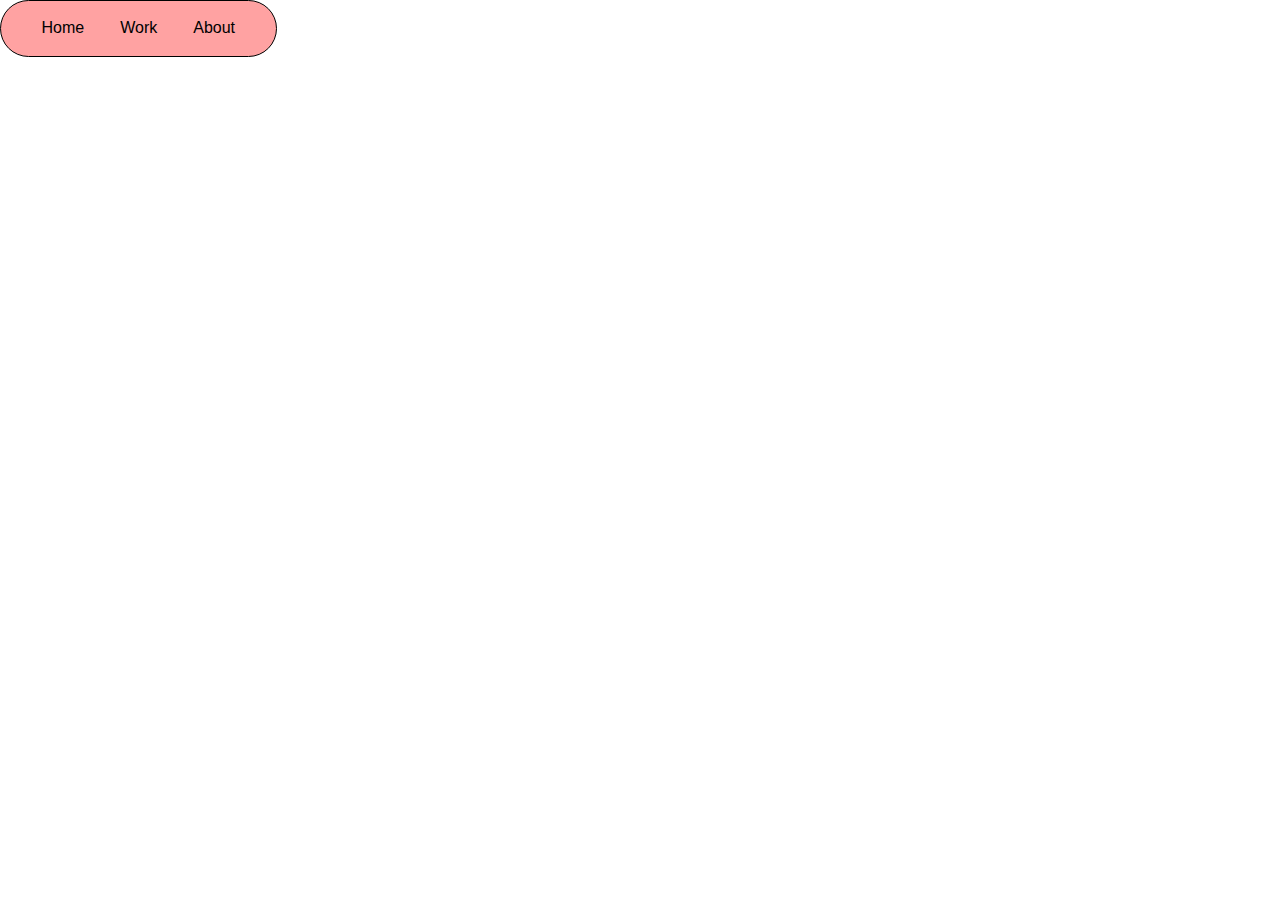
<file: nav.html>
<!DOCTYPE html>
<html lang="en">
<head>
    <meta charset="UTF-8">
      <link href="./output.css" rel="stylesheet">
    <meta name="viewport" content="width=device-width, initial-scale=1.0">
    <title>Document</title>
</head>
<body class="h-screen m-0 p-0 border-box">
    <nav class="inline-flex font-DMSans gap-[1vh] px-[3vh] py-[1.2vh] bg-red-300 border-black rounded-full border-[.2vh]">
        <a href="#" class="px-[1.5vh] py-[0.5vh] rounded-full transition-all duration-300 text-black bg-transparent">Home</a>
        <a href="#" class="px-[1.5vh] py-[0.5vh] rounded-full transition-all duration-300 text-black bg-transparent">Work</a>
        <a href="#" class="px-[1.5vh] py-[0.5vh] rounded-full transition-all duration-300 text-black bg-transparent">About</a>
    </nav>
    <script src="script.js"></script>
    
</body>
</html>
</file>
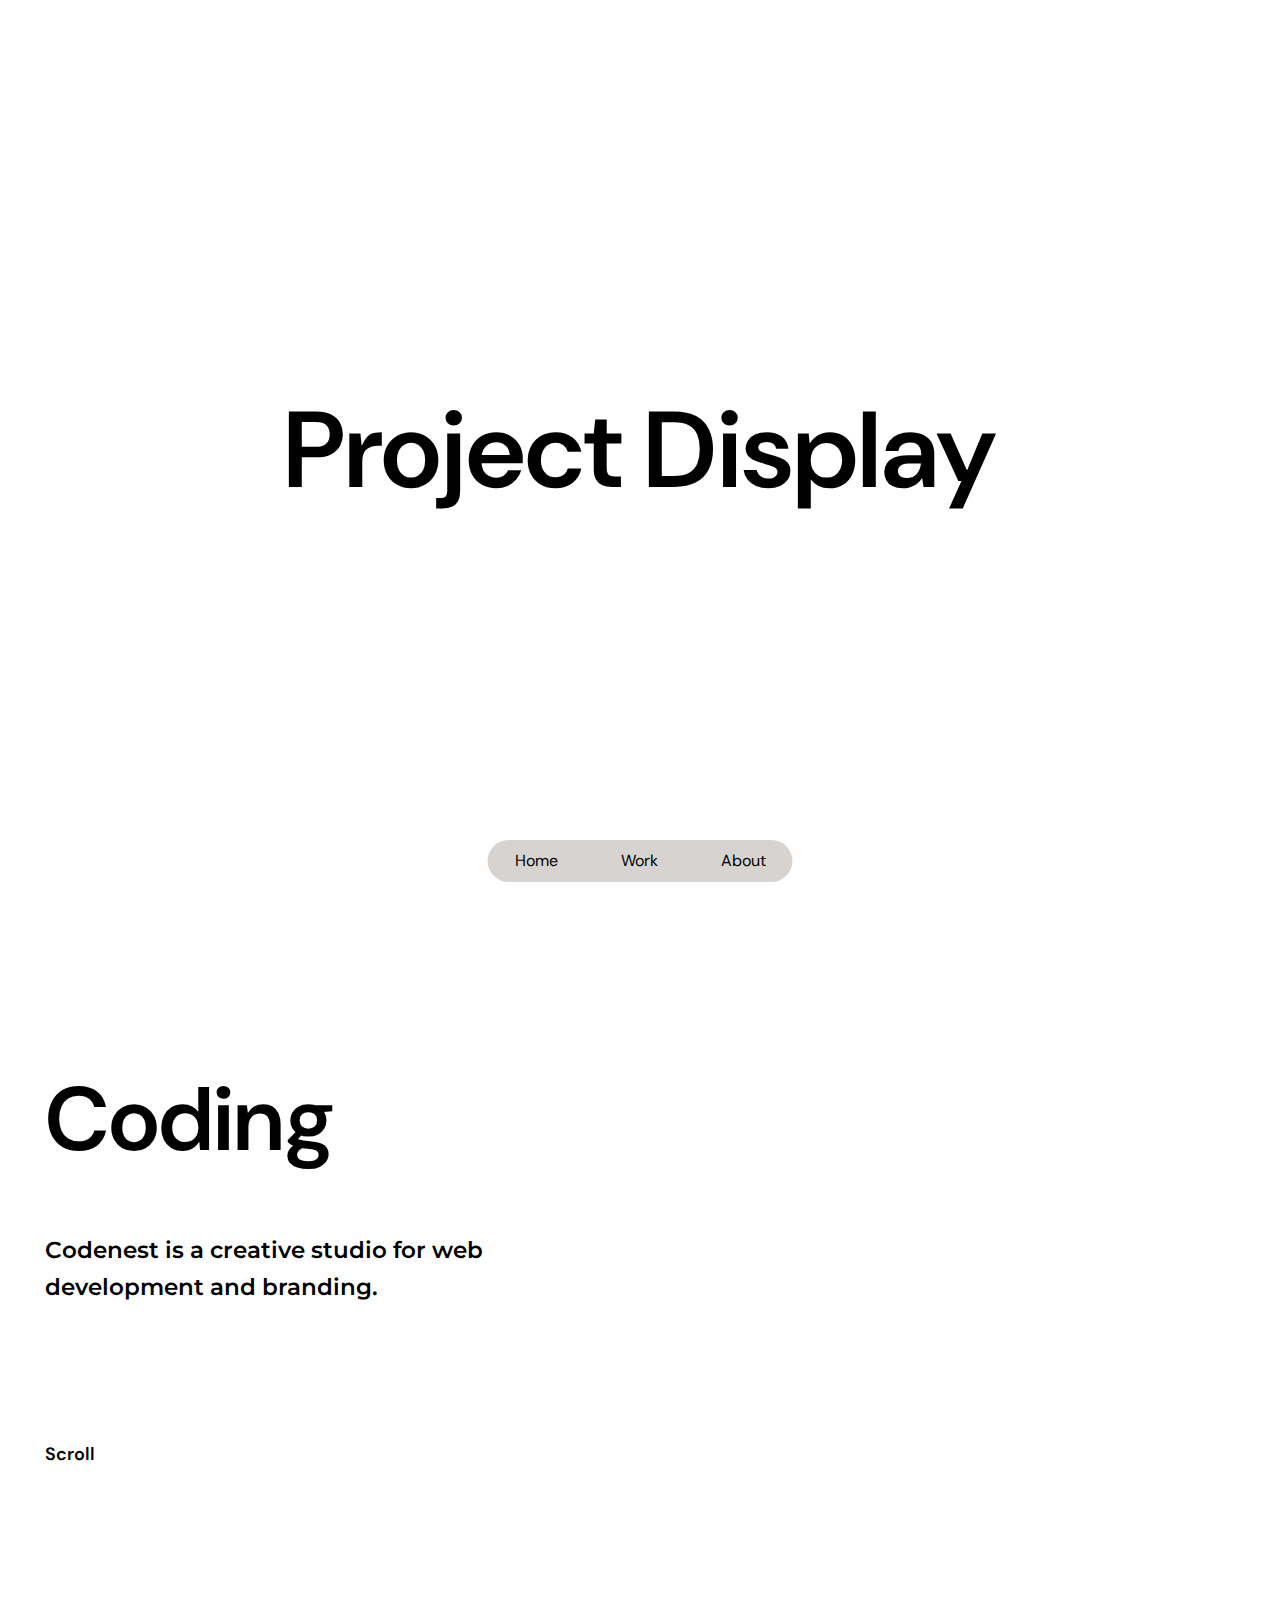
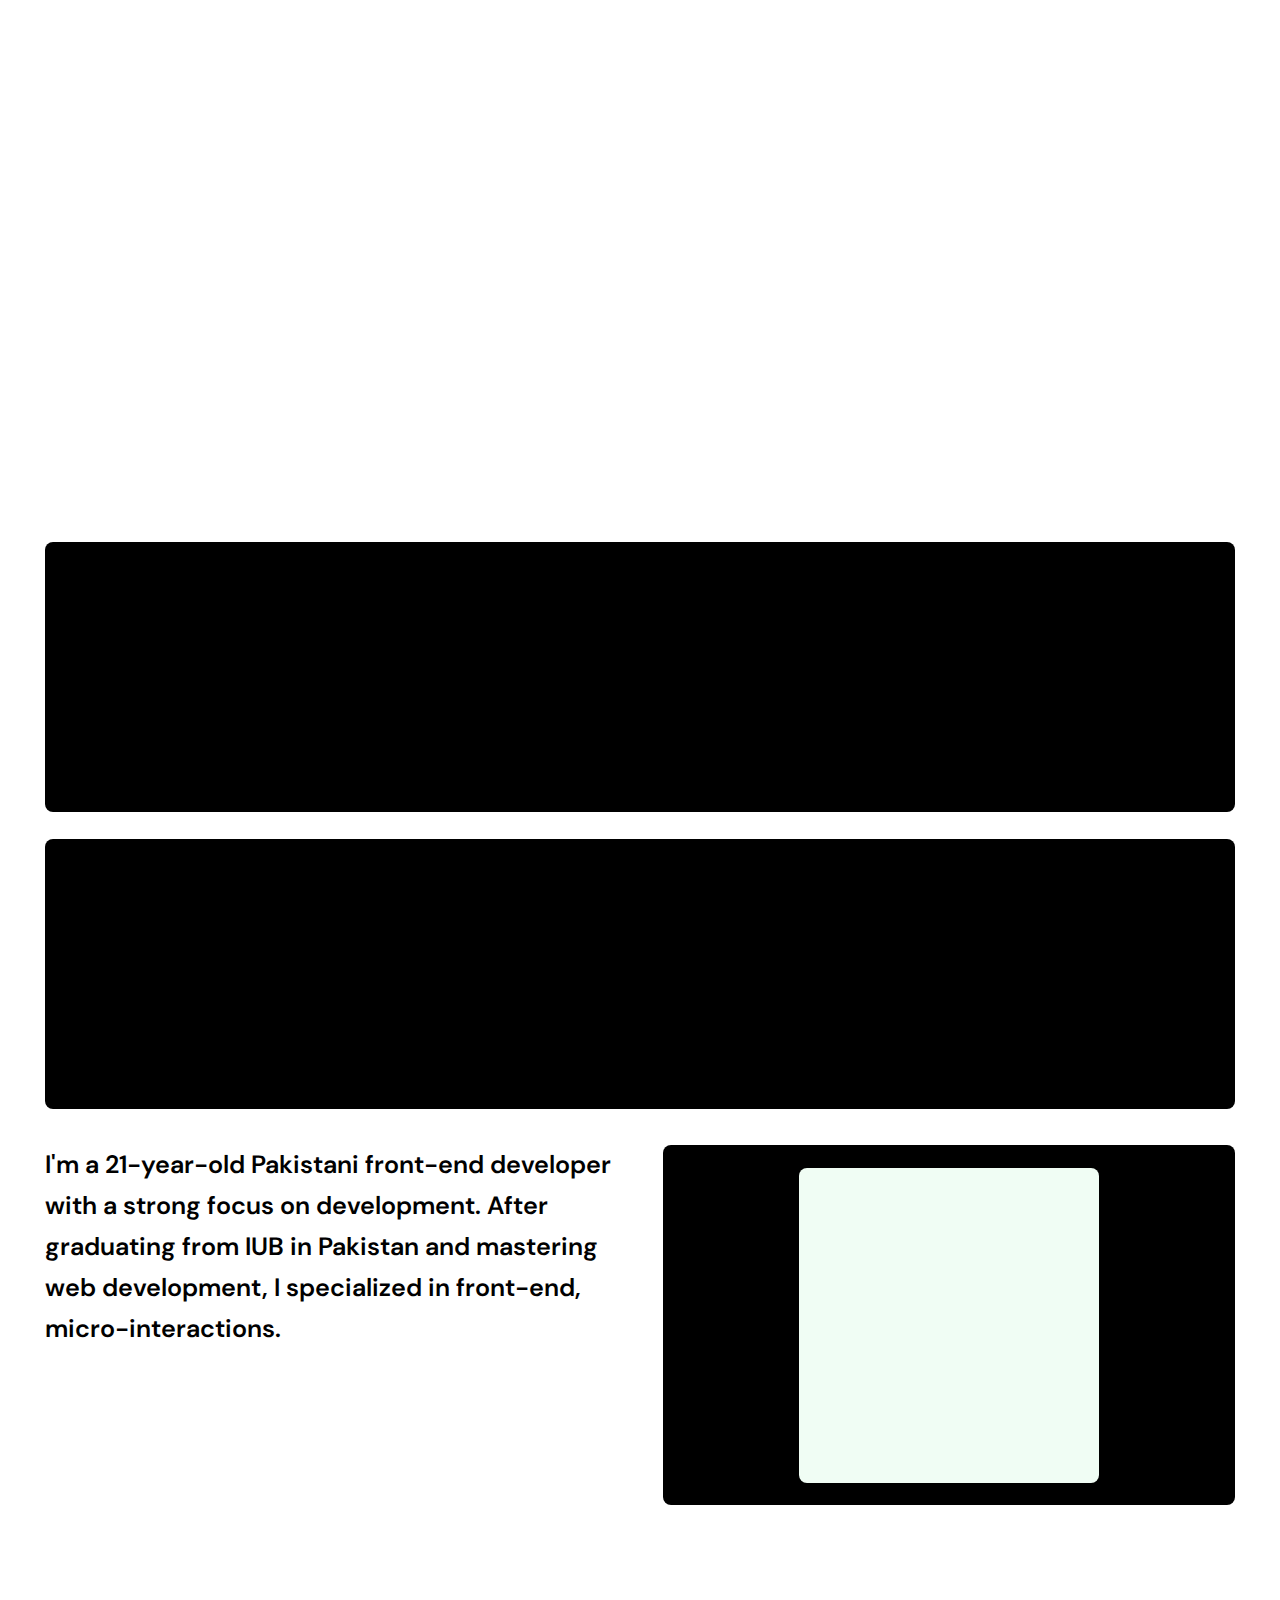
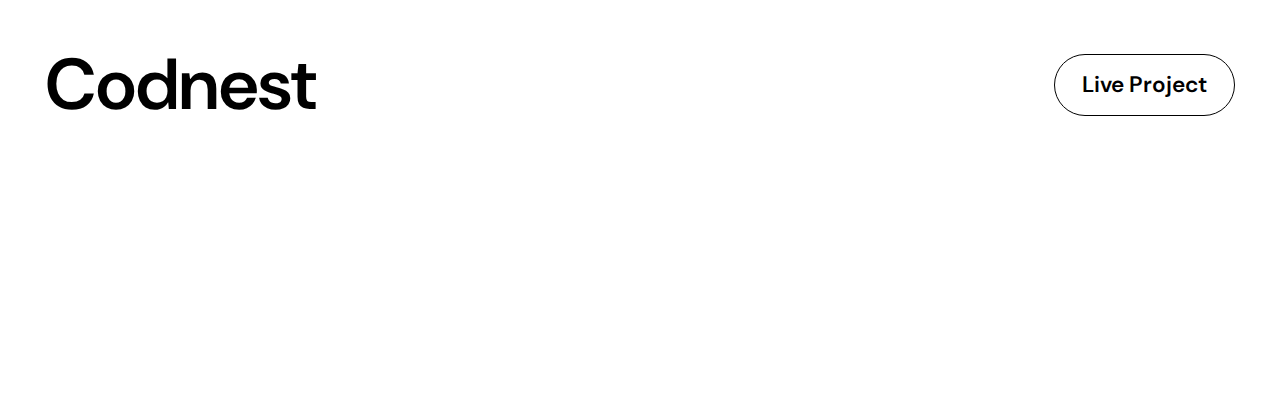
<file: ProjectDisplay.html>
<!DOCTYPE html>
<html lang="en">
<head>
    <meta charset="UTF-8">
   <link href="./output.css" rel="stylesheet">
    <link rel="preconnect" href="https://fonts.googleapis.com">
    <link rel="preconnect" href="https://fonts.gstatic.com" crossorigin>
    <link href="https://fonts.googleapis.com/css2?family=DM+Sans:ital,opsz,wght@0,9..40,100..1000;1,9..40,100..1000&family=Montserrat:ital,wght@0,100..900;1,100..900&display=swap" rel="stylesheet">  
    <meta name="viewport" content="width=device-width, initial-scale=1.0">
    <title>Projects</title>
</head>
<body class="h-screen bg-white w-auto overflow-x-hidden m-0 p-0">
    <div id="nav-container"></div>
    <div id="main" >
        <div id="project" class="h-screen w-auto flex items-center justify-center text-center">
            <h1 class="text-[5vh] md:text-[12vh] font-DMSans font-semibold">Project Display</h1>
        </div>
        <div id="project" class="h-[100vh] w-auto pl-[2vh] md:pl-[5vh] pt-[5vh] md:pt-[10vh]">
            <div class="md:flex md:items-center md:justify-between">
                <div class="md:w-1/2">
                    <h1 class="font-DMSans font-semibold text-[5vh] md:text-[10vh]">Coding </h1>
                    <p class="text-[1.8vh] md:text-[2.5vh] font-montserrat font-semibold leading-relaxed mt-[3vh] md:mt-[5vh] md:pr-[5vh]">Codenest is a creative studio for web development and branding.</p>
                    <h5 class="font-DMSans font-semibold text-[1.5vh] md:text-[2vh] mt-[10vh] md:mt-[15vh]">Scroll</h5>
                </div>
                <div class="md:w-1/2 md:flex md:justify-center">
                    <div id="image" class="h-[40vh] md:h-[60vh] w-auto mt-[5vh] md:mt-0 ml-[30vw] md:ml-0 md:w-[35vw] bg-[url('https://images.unsplash.com/photo-1753731683731-1032f9457b02?w=500&auto=format&fit=crop&q=60&ixlib=rb-4.1.0&ixid=M3wxMjA3fDB8MHxmZWF0dXJlZC1waG90b3MtZmVlZHwzfHx8ZW58MHx8fHx8')] bg-cover bg-center rounded-lg"></div>
                </div>
            </div>
        </div>
        <div id="images" class="h-[100vh] w-auto p-[2vh] md:p-[5vh]">
            <div id="image1" class="h-[25vh] md:h-[30vh] w-auto flex items-center justify-center gap-[1vh] md:gap-[3vh]">
                <div id="image2" class="h-[25vh] md:h-[30vh] w-[50vw] md:w-[45vw] bg-[url('https://images.unsplash.com/photo-1753495591125-a75f4c45579a?w=500&auto=format&fit=crop&q=60&ixlib=rb-4.1.0&ixid=M3wxMjA3fDB8MHxmZWF0dXJlZC1waG90b3MtZmVlZHwyM3x8fGVufDB8fHx8fA%3D%3D')] bg-cover bg-center rounded-lg"></div>
                <div id="image2" class="h-[25vh] md:h-[30vh] w-[50vw] md:w-[45vw] bg-[url('https://images.unsplash.com/photo-1753711703088-27aabaf26dd8?w=500&auto=format&fit=crop&q=60&ixlib=rb-4.1.0&ixid=M3wxMjA3fDB8MHxmZWF0dXJlZC1waG90b3MtZmVlZHwzNHx8fGVufDB8fHx8fA%3D%3D')] bg-cover bg-center rounded-lg"></div>
            </div>
            <div id="image2" class="bg-black h-[25vh] md:h-[30vh] w-auto bg-[url('https://images.unsplash.com/photo-1753722158020-c41155a82cc8?w=500&auto=format&fit=crop&q=60&ixlib=rb-4.1.0&ixid=M3wxMjA3fDB8MHxmZWF0dXJlZC1waG90b3MtZmVlZHwzOHx8fGVufDB8fHx8fA%3D%3D')] bg-cover bg-center rounded-lg mt-[1vh] md:mt-[3vh]"></div>
            <div id="image2" class="bg-black h-[25vh] md:h-[30vh] w-auto bg-[url('https://images.unsplash.com/photo-1753559730310-627be7181e9f?w=500&auto=format&fit=crop&q=60&ixlib=rb-4.1.0&ixid=M3wxMjA3fDB8MHxmZWF0dXJlZC1waG90b3MtZmVlZHw0NHx8fGVufDB8fHx8fA%3D%3D')] bg-cover bg-center rounded-lg mt-[1vh] md:mt-[3vh]"></div>
        </div>
        <div id="videopage" class="h-[100vh] w-auto">
            <div class="md:flex md:items-start md:gap-[5vh] md:p-[5vh] p-[2vh]">
                <div class="md:w-1/2">
                    <p class="text-[2vh] md:text-[2.8vh] font-DMSans font-semibold leading-relaxed">I'm a 21-year-old Pakistani
                        front-end developer with a strong focus on development. After graduating from IUB in Pakistan and
                        mastering web development, I specialized in front-end, micro-interactions.</p>
                </div>
                <div class="md:w-1/2">
                    <div id="video" class="h-[60vh] md:h-[40vh] mt-[10vh] md:mt-0 bg-black w-auto flex items-center justify-center rounded-lg">
                        <video class="h-[30vh] md:h-[35vh] w-auto bg-green-50 rounded-lg" src=""></video>
                    </div>
                </div>
            </div>
            <div id="next" class="h-[30vh] w-auto p-[2vh] md:p-[5vh] md:flex md:items-center md:justify-between">
                <div class="md:w-1/2">
                    <h1 class="font-DMSans font-semibold text-[5vh] md:text-[8vh]">Codnest </h1>
                </div>
                <div class="md:w-1/2 md:flex md:justify-end">
                    <div id="button1" class="hover:bg-black hover:text-white px-[1.7vh] md:px-[3vh] py-[.8vh] md:py-[1.5vh] text-[2vh] md:text-[2.5vh] font-DMSans font-semibold border-black border-[.2vh] rounded-full transition-all duration-300">
                        <a href="./ProjectDisplay.html" class="hover:text-white" onclick="clicked()">Live Project</a>
                    </div>
                </div>
            </div>
        </div>
    </div>
    <script src="script.js"></script>
    <script src="nav-component.js"></script>
    <script>
        // Initialize navigation for project display page
        injectNavigation('project-display');
    </script>
    
</body>
</html>
</file>
<file: output.css>
/*! tailwindcss v4.1.11 | MIT License | https://tailwindcss.com */
@layer properties;
@layer theme, base, components, utilities;
@layer theme {
  :root, :host {
    --font-sans: ui-sans-serif, system-ui, sans-serif, "Apple Color Emoji",
      "Segoe UI Emoji", "Segoe UI Symbol", "Noto Color Emoji";
    --font-mono: ui-monospace, SFMono-Regular, Menlo, Monaco, Consolas, "Liberation Mono",
      "Courier New", monospace;
    --color-red-200: oklch(88.5% 0.062 18.334);
    --color-red-300: oklch(80.8% 0.114 19.571);
    --color-red-500: oklch(63.7% 0.237 25.331);
    --color-red-700: oklch(50.5% 0.213 27.518);
    --color-yellow-200: oklch(94.5% 0.129 101.54);
    --color-green-50: oklch(98.2% 0.018 155.826);
    --color-gray-100: oklch(96.7% 0.003 264.542);
    --color-gray-200: oklch(92.8% 0.006 264.531);
    --color-stone-300: oklch(86.9% 0.005 56.366);
    --color-black: #000;
    --color-white: #fff;
    --spacing: 0.25rem;
    --text-5xl: 3rem;
    --text-5xl--line-height: 1;
    --font-weight-light: 300;
    --font-weight-medium: 500;
    --font-weight-semibold: 600;
    --tracking-tight: -0.025em;
    --leading-relaxed: 1.625;
    --radius-lg: 0.5rem;
    --ease-in: cubic-bezier(0.4, 0, 1, 1);
    --ease-out: cubic-bezier(0, 0, 0.2, 1);
    --default-transition-duration: 150ms;
    --default-transition-timing-function: cubic-bezier(0.4, 0, 0.2, 1);
    --default-font-family: var(--font-sans);
    --default-mono-font-family: var(--font-mono);
  }
}
@layer base {
  *, ::after, ::before, ::backdrop, ::file-selector-button {
    box-sizing: border-box;
    margin: 0;
    padding: 0;
    border: 0 solid;
  }
  html, :host {
    line-height: 1.5;
    -webkit-text-size-adjust: 100%;
    tab-size: 4;
    font-family: var(--default-font-family, ui-sans-serif, system-ui, sans-serif, "Apple Color Emoji", "Segoe UI Emoji", "Segoe UI Symbol", "Noto Color Emoji");
    font-feature-settings: var(--default-font-feature-settings, normal);
    font-variation-settings: var(--default-font-variation-settings, normal);
    -webkit-tap-highlight-color: transparent;
  }
  hr {
    height: 0;
    color: inherit;
    border-top-width: 1px;
  }
  abbr:where([title]) {
    -webkit-text-decoration: underline dotted;
    text-decoration: underline dotted;
  }
  h1, h2, h3, h4, h5, h6 {
    font-size: inherit;
    font-weight: inherit;
  }
  a {
    color: inherit;
    -webkit-text-decoration: inherit;
    text-decoration: inherit;
  }
  b, strong {
    font-weight: bolder;
  }
  code, kbd, samp, pre {
    font-family: var(--default-mono-font-family, ui-monospace, SFMono-Regular, Menlo, Monaco, Consolas, "Liberation Mono", "Courier New", monospace);
    font-feature-settings: var(--default-mono-font-feature-settings, normal);
    font-variation-settings: var(--default-mono-font-variation-settings, normal);
    font-size: 1em;
  }
  small {
    font-size: 80%;
  }
  sub, sup {
    font-size: 75%;
    line-height: 0;
    position: relative;
    vertical-align: baseline;
  }
  sub {
    bottom: -0.25em;
  }
  sup {
    top: -0.5em;
  }
  table {
    text-indent: 0;
    border-color: inherit;
    border-collapse: collapse;
  }
  :-moz-focusring {
    outline: auto;
  }
  progress {
    vertical-align: baseline;
  }
  summary {
    display: list-item;
  }
  ol, ul, menu {
    list-style: none;
  }
  img, svg, video, canvas, audio, iframe, embed, object {
    display: block;
    vertical-align: middle;
  }
  img, video {
    max-width: 100%;
    height: auto;
  }
  button, input, select, optgroup, textarea, ::file-selector-button {
    font: inherit;
    font-feature-settings: inherit;
    font-variation-settings: inherit;
    letter-spacing: inherit;
    color: inherit;
    border-radius: 0;
    background-color: transparent;
    opacity: 1;
  }
  :where(select:is([multiple], [size])) optgroup {
    font-weight: bolder;
  }
  :where(select:is([multiple], [size])) optgroup option {
    padding-inline-start: 20px;
  }
  ::file-selector-button {
    margin-inline-end: 4px;
  }
  ::placeholder {
    opacity: 1;
  }
  @supports (not (-webkit-appearance: -apple-pay-button))  or (contain-intrinsic-size: 1px) {
    ::placeholder {
      color: currentcolor;
      @supports (color: color-mix(in lab, red, red)) {
        color: color-mix(in oklab, currentcolor 50%, transparent);
      }
    }
  }
  textarea {
    resize: vertical;
  }
  ::-webkit-search-decoration {
    -webkit-appearance: none;
  }
  ::-webkit-date-and-time-value {
    min-height: 1lh;
    text-align: inherit;
  }
  ::-webkit-datetime-edit {
    display: inline-flex;
  }
  ::-webkit-datetime-edit-fields-wrapper {
    padding: 0;
  }
  ::-webkit-datetime-edit, ::-webkit-datetime-edit-year-field, ::-webkit-datetime-edit-month-field, ::-webkit-datetime-edit-day-field, ::-webkit-datetime-edit-hour-field, ::-webkit-datetime-edit-minute-field, ::-webkit-datetime-edit-second-field, ::-webkit-datetime-edit-millisecond-field, ::-webkit-datetime-edit-meridiem-field {
    padding-block: 0;
  }
  :-moz-ui-invalid {
    box-shadow: none;
  }
  button, input:where([type="button"], [type="reset"], [type="submit"]), ::file-selector-button {
    appearance: button;
  }
  ::-webkit-inner-spin-button, ::-webkit-outer-spin-button {
    height: auto;
  }
  [hidden]:where(:not([hidden="until-found"])) {
    display: none !important;
  }
}
@layer utilities {
  .pointer-events-none {
    pointer-events: none;
  }
  .visible {
    visibility: visible;
  }
  .absolute {
    position: absolute;
  }
  .fixed {
    position: fixed;
  }
  .relative {
    position: relative;
  }
  .top-1 {
    top: calc(var(--spacing) * 1);
  }
  .top-1\/2 {
    top: calc(1/2 * 100%);
  }
  .right-0 {
    right: calc(var(--spacing) * 0);
  }
  .bottom-0 {
    bottom: calc(var(--spacing) * 0);
  }
  .bottom-\[2vh\] {
    bottom: 2vh;
  }
  .left-0 {
    left: calc(var(--spacing) * 0);
  }
  .left-1 {
    left: calc(var(--spacing) * 1);
  }
  .left-1\/2 {
    left: calc(1/2 * 100%);
  }
  .z-50 {
    z-index: 50;
  }
  .col-span-2 {
    grid-column: span 2 / span 2;
  }
  .col-span-6 {
    grid-column: span 6 / span 6;
  }
  .col-start-1 {
    grid-column-start: 1;
  }
  .col-start-3 {
    grid-column-start: 3;
  }
  .col-start-5 {
    grid-column-start: 5;
  }
  .col-start-7 {
    grid-column-start: 7;
  }
  .row-span-2 {
    grid-row: span 2 / span 2;
  }
  .row-start-1 {
    grid-row-start: 1;
  }
  .row-start-2 {
    grid-row-start: 2;
  }
  .row-start-3 {
    grid-row-start: 3;
  }
  .container {
    width: 100%;
    @media (width >= 40rem) {
      max-width: 40rem;
    }
    @media (width >= 48rem) {
      max-width: 48rem;
    }
    @media (width >= 64rem) {
      max-width: 64rem;
    }
    @media (width >= 80rem) {
      max-width: 80rem;
    }
    @media (width >= 96rem) {
      max-width: 96rem;
    }
  }
  .m-0 {
    margin: calc(var(--spacing) * 0);
  }
  .mt-\[1vh\] {
    margin-top: 1vh;
  }
  .mt-\[2vh\] {
    margin-top: 2vh;
  }
  .mt-\[3vh\] {
    margin-top: 3vh;
  }
  .mt-\[5vh\] {
    margin-top: 5vh;
  }
  .mt-\[10vh\] {
    margin-top: 10vh;
  }
  .mb-\[2vh\] {
    margin-bottom: 2vh;
  }
  .mb-\[3vh\] {
    margin-bottom: 3vh;
  }
  .ml-\[2vh\] {
    margin-left: 2vh;
  }
  .ml-\[20vw\] {
    margin-left: 20vw;
  }
  .ml-\[30vw\] {
    margin-left: 30vw;
  }
  .flex {
    display: flex;
  }
  .grid {
    display: grid;
  }
  .hidden {
    display: none;
  }
  .inline-flex {
    display: inline-flex;
  }
  .table {
    display: table;
  }
  .h-\[0vh\] {
    height: 0vh;
  }
  .h-\[20vh\] {
    height: 20vh;
  }
  .h-\[23vh\] {
    height: 23vh;
  }
  .h-\[25vh\] {
    height: 25vh;
  }
  .h-\[30vh\] {
    height: 30vh;
  }
  .h-\[35vh\] {
    height: 35vh;
  }
  .h-\[40vh\] {
    height: 40vh;
  }
  .h-\[50v\] {
    height: 50v;
  }
  .h-\[50vh\] {
    height: 50vh;
  }
  .h-\[60vh\] {
    height: 60vh;
  }
  .h-\[80vh\] {
    height: 80vh;
  }
  .h-\[90vh\] {
    height: 90vh;
  }
  .h-\[100vh\] {
    height: 100vh;
  }
  .h-\[110vh\] {
    height: 110vh;
  }
  .h-\[130vh\] {
    height: 130vh;
  }
  .h-\[150vh\] {
    height: 150vh;
  }
  .h-\[190vh\] {
    height: 190vh;
  }
  .h-full {
    height: 100%;
  }
  .h-screen {
    height: 100vh;
  }
  .w-\[50vw\] {
    width: 50vw;
  }
  .w-auto {
    width: auto;
  }
  .w-full {
    width: 100%;
  }
  .border-collapse {
    border-collapse: collapse;
  }
  .-translate-x-1 {
    --tw-translate-x: calc(var(--spacing) * -1);
    translate: var(--tw-translate-x) var(--tw-translate-y);
  }
  .-translate-x-1\/2 {
    --tw-translate-x: calc(calc(1/2 * 100%) * -1);
    translate: var(--tw-translate-x) var(--tw-translate-y);
  }
  .-translate-y-1 {
    --tw-translate-y: calc(var(--spacing) * -1);
    translate: var(--tw-translate-x) var(--tw-translate-y);
  }
  .-translate-y-1\/2 {
    --tw-translate-y: calc(calc(1/2 * 100%) * -1);
    translate: var(--tw-translate-x) var(--tw-translate-y);
  }
  .rotate-25 {
    rotate: 25deg;
  }
  .rotate-45 {
    rotate: 45deg;
  }
  .rotate-125 {
    rotate: 125deg;
  }
  .rotate-325 {
    rotate: 325deg;
  }
  .transform {
    transform: var(--tw-rotate-x,) var(--tw-rotate-y,) var(--tw-rotate-z,) var(--tw-skew-x,) var(--tw-skew-y,);
  }
  .resize {
    resize: both;
  }
  .grid-rows-3 {
    grid-template-rows: repeat(3, minmax(0, 1fr));
  }
  .flex-col {
    flex-direction: column;
  }
  .flex-wrap {
    flex-wrap: wrap;
  }
  .items-center {
    align-items: center;
  }
  .justify-between {
    justify-content: space-between;
  }
  .justify-center {
    justify-content: center;
  }
  .justify-start {
    justify-content: flex-start;
  }
  .gap-4 {
    gap: calc(var(--spacing) * 4);
  }
  .gap-\[1vh\] {
    gap: 1vh;
  }
  .gap-\[2vh\] {
    gap: 2vh;
  }
  .gap-\[20vh\] {
    gap: 20vh;
  }
  .overflow-hidden {
    overflow: hidden;
  }
  .overflow-x-hidden {
    overflow-x: hidden;
  }
  .rounded-full {
    border-radius: calc(infinity * 1px);
  }
  .rounded-lg {
    border-radius: var(--radius-lg);
  }
  .border {
    border-style: var(--tw-border-style);
    border-width: 1px;
  }
  .border-\[\.2vh\] {
    border-style: var(--tw-border-style);
    border-width: .2vh;
  }
  .border-\[0\.2vh\] {
    border-style: var(--tw-border-style);
    border-width: 0.2vh;
  }
  .border-b-2 {
    border-bottom-style: var(--tw-border-style);
    border-bottom-width: 2px;
  }
  .border-black {
    border-color: var(--color-black);
  }
  .bg-black {
    background-color: var(--color-black);
  }
  .bg-green-50 {
    background-color: var(--color-green-50);
  }
  .bg-red-200 {
    background-color: var(--color-red-200);
  }
  .bg-red-300 {
    background-color: var(--color-red-300);
  }
  .bg-stone-300 {
    background-color: var(--color-stone-300);
  }
  .bg-transparent {
    background-color: transparent;
  }
  .bg-white {
    background-color: var(--color-white);
  }
  .bg-\[url\(\'https\:\/\/images\.unsplash\.com\/photo-1551033406-611cf9a28f67\?q\=80\&w\=387\&auto\=format\&fit\=crop\&ixlib\=rb-4\.1\.0\&ixid\=M3wxMjA3fDB8MHxwaG90by1wYWdlfHx8fGVufDB8fHx8fA\%3D\%3D\'\)\] {
    background-image: url('https://images.unsplash.com/photo-1551033406-611cf9a28f67?q=80&w=387&auto=format&fit=crop&ixlib=rb-4.1.0&ixid=M3wxMjA3fDB8MHxwaG90by1wYWdlfHx8fGVufDB8fHx8fA%3D%3D');
  }
  .bg-\[url\(\'https\:\/\/images\.unsplash\.com\/photo-1591492654870-365ebf0312a5\?q\=80\&w\=870\&auto\=format\&fit\=crop\&ixlib\=rb-4\.1\.0\&ixid\=M3wxMjA3fDB8MHxwaG90by1wYWdlfHx8fGVufDB8fHx8fA\%3D\%3D\'\)\] {
    background-image: url('https://images.unsplash.com/photo-1591492654870-365ebf0312a5?q=80&w=870&auto=format&fit=crop&ixlib=rb-4.1.0&ixid=M3wxMjA3fDB8MHxwaG90by1wYWdlfHx8fGVufDB8fHx8fA%3D%3D');
  }
  .bg-\[url\(\'https\:\/\/images\.unsplash\.com\/photo-1639395241103-9c855f93a90c\?q\=80\&w\=348\&auto\=format\&fit\=crop\&ixlib\=rb-4\.1\.0\&ixid\=M3wxMjA3fDB8MHxwaG90by1wYWdlfHx8fGVufDB8fHx8fA\%3D\%3D\'\)\] {
    background-image: url('https://images.unsplash.com/photo-1639395241103-9c855f93a90c?q=80&w=348&auto=format&fit=crop&ixlib=rb-4.1.0&ixid=M3wxMjA3fDB8MHxwaG90by1wYWdlfHx8fGVufDB8fHx8fA%3D%3D');
  }
  .bg-\[url\(\'https\:\/\/images\.unsplash\.com\/photo-1708011271935-3e109df56fe0\?w\=500\&auto\=format\&fit\=crop\&q\=60\&ixlib\=rb-4\.1\.0\&ixid\=M3wxMjA3fDB8MHxzZWFyY2h8MTl8fG1hdGhlbWF0aWNzfGVufDB8fDB8fHww\'\)\] {
    background-image: url('https://images.unsplash.com/photo-1708011271935-3e109df56fe0?w=500&auto=format&fit=crop&q=60&ixlib=rb-4.1.0&ixid=M3wxMjA3fDB8MHxzZWFyY2h8MTl8fG1hdGhlbWF0aWNzfGVufDB8fDB8fHww');
  }
  .bg-\[url\(\'https\:\/\/images\.unsplash\.com\/photo-1725887945838-614a5b4411bd\?q\=80\&w\=1032\&auto\=format\&fit\=crop\&ixlib\=rb-4\.1\.0\&ixid\=M3wxMjA3fDB8MHxwaG90by1wYWdlfHx8fGVufDB8fHx8fA\%3D\%3D\'\)\] {
    background-image: url('https://images.unsplash.com/photo-1725887945838-614a5b4411bd?q=80&w=1032&auto=format&fit=crop&ixlib=rb-4.1.0&ixid=M3wxMjA3fDB8MHxwaG90by1wYWdlfHx8fGVufDB8fHx8fA%3D%3D');
  }
  .bg-\[url\(\'https\:\/\/images\.unsplash\.com\/photo-1753495591125-a75f4c45579a\?w\=500\&auto\=format\&fit\=crop\&q\=60\&ixlib\=rb-4\.1\.0\&ixid\=M3wxMjA3fDB8MHxmZWF0dXJlZC1waG90b3MtZmVlZHwyM3x8fGVufDB8fHx8fA\%3D\%3D\'\)\] {
    background-image: url('https://images.unsplash.com/photo-1753495591125-a75f4c45579a?w=500&auto=format&fit=crop&q=60&ixlib=rb-4.1.0&ixid=M3wxMjA3fDB8MHxmZWF0dXJlZC1waG90b3MtZmVlZHwyM3x8fGVufDB8fHx8fA%3D%3D');
  }
  .bg-\[url\(\'https\:\/\/images\.unsplash\.com\/photo-1753559730310-627be7181e9f\?w\=500\&auto\=format\&fit\=crop\&q\=60\&ixlib\=rb-4\.1\.0\&ixid\=M3wxMjA3fDB8MHxmZWF0dXJlZC1waG90b3MtZmVlZHw0NHx8fGVufDB8fHx8fA\%3D\%3D\'\)\] {
    background-image: url('https://images.unsplash.com/photo-1753559730310-627be7181e9f?w=500&auto=format&fit=crop&q=60&ixlib=rb-4.1.0&ixid=M3wxMjA3fDB8MHxmZWF0dXJlZC1waG90b3MtZmVlZHw0NHx8fGVufDB8fHx8fA%3D%3D');
  }
  .bg-\[url\(\'https\:\/\/images\.unsplash\.com\/photo-1753660743830-556b9e80e69e\?q\=80\&w\=387\&auto\=format\&fit\=crop\&ixlib\=rb-4\.1\.0\&ixid\=M3wxMjA3fDB8MHxwaG90by1wYWdlfHx8fGVufDB8fHx8fA\%3D\%3D\'\)\] {
    background-image: url('https://images.unsplash.com/photo-1753660743830-556b9e80e69e?q=80&w=387&auto=format&fit=crop&ixlib=rb-4.1.0&ixid=M3wxMjA3fDB8MHxwaG90by1wYWdlfHx8fGVufDB8fHx8fA%3D%3D');
  }
  .bg-\[url\(\'https\:\/\/images\.unsplash\.com\/photo-1753711703088-27aabaf26dd8\?w\=500\&auto\=format\&fit\=crop\&q\=60\&ixlib\=rb-4\.1\.0\&ixid\=M3wxMjA3fDB8MHxmZWF0dXJlZC1waG90b3MtZmVlZHwzNHx8fGVufDB8fHx8fA\%3D\%3D\'\)\] {
    background-image: url('https://images.unsplash.com/photo-1753711703088-27aabaf26dd8?w=500&auto=format&fit=crop&q=60&ixlib=rb-4.1.0&ixid=M3wxMjA3fDB8MHxmZWF0dXJlZC1waG90b3MtZmVlZHwzNHx8fGVufDB8fHx8fA%3D%3D');
  }
  .bg-\[url\(\'https\:\/\/images\.unsplash\.com\/photo-1753722158020-c41155a82cc8\?w\=500\&auto\=format\&fit\=crop\&q\=60\&ixlib\=rb-4\.1\.0\&ixid\=M3wxMjA3fDB8MHxmZWF0dXJlZC1waG90b3MtZmVlZHwzOHx8fGVufDB8fHx8fA\%3D\%3D\'\)\] {
    background-image: url('https://images.unsplash.com/photo-1753722158020-c41155a82cc8?w=500&auto=format&fit=crop&q=60&ixlib=rb-4.1.0&ixid=M3wxMjA3fDB8MHxmZWF0dXJlZC1waG90b3MtZmVlZHwzOHx8fGVufDB8fHx8fA%3D%3D');
  }
  .bg-\[url\(\'https\:\/\/images\.unsplash\.com\/photo-1753731683731-1032f9457b02\?w\=500\&auto\=format\&fit\=crop\&q\=60\&ixlib\=rb-4\.1\.0\&ixid\=M3wxMjA3fDB8MHxmZWF0dXJlZC1waG90b3MtZmVlZHwzfHx8ZW58MHx8fHx8\'\)\] {
    background-image: url('https://images.unsplash.com/photo-1753731683731-1032f9457b02?w=500&auto=format&fit=crop&q=60&ixlib=rb-4.1.0&ixid=M3wxMjA3fDB8MHxmZWF0dXJlZC1waG90b3MtZmVlZHwzfHx8ZW58MHx8fHx8');
  }
  .bg-cover {
    background-size: cover;
  }
  .bg-bottom {
    background-position: bottom;
  }
  .bg-center {
    background-position: center;
  }
  .bg-top {
    background-position: top;
  }
  .object-cover {
    object-fit: cover;
  }
  .p-0 {
    padding: calc(var(--spacing) * 0);
  }
  .p-\[2vh\] {
    padding: 2vh;
  }
  .p-\[5vh\] {
    padding: 5vh;
  }
  .px-\[1\.5vh\] {
    padding-inline: 1.5vh;
  }
  .px-\[1\.7vh\] {
    padding-inline: 1.7vh;
  }
  .px-\[2vh\] {
    padding-inline: 2vh;
  }
  .px-\[3vh\] {
    padding-inline: 3vh;
  }
  .py-\[\.8vh\] {
    padding-block: .8vh;
  }
  .py-\[0\.5vh\] {
    padding-block: 0.5vh;
  }
  .py-\[1\.2vh\] {
    padding-block: 1.2vh;
  }
  .py-\[1\.5vh\] {
    padding-block: 1.5vh;
  }
  .py-\[1vh\] {
    padding-block: 1vh;
  }
  .py-\[4vh\] {
    padding-block: 4vh;
  }
  .pt-\[2vh\] {
    padding-top: 2vh;
  }
  .pt-\[5vh\] {
    padding-top: 5vh;
  }
  .pt-\[10vh\] {
    padding-top: 10vh;
  }
  .pt-\[30vh\] {
    padding-top: 30vh;
  }
  .pt-\[40vh\] {
    padding-top: 40vh;
  }
  .pl-\[2vh\] {
    padding-left: 2vh;
  }
  .text-center {
    text-align: center;
  }
  .text-\[1\.5vh\] {
    font-size: 1.5vh;
  }
  .text-\[1\.6vh\] {
    font-size: 1.6vh;
  }
  .text-\[1\.8vh\] {
    font-size: 1.8vh;
  }
  .text-\[2\.2vh\] {
    font-size: 2.2vh;
  }
  .text-\[2\.5vh\] {
    font-size: 2.5vh;
  }
  .text-\[2vh\] {
    font-size: 2vh;
  }
  .text-\[3vh\] {
    font-size: 3vh;
  }
  .text-\[5vh\] {
    font-size: 5vh;
  }
  .text-\[8vh\] {
    font-size: 8vh;
  }
  .leading-none {
    --tw-leading: 1;
    line-height: 1;
  }
  .leading-relaxed {
    --tw-leading: var(--leading-relaxed);
    line-height: var(--leading-relaxed);
  }
  .font-light {
    --tw-font-weight: var(--font-weight-light);
    font-weight: var(--font-weight-light);
  }
  .font-medium {
    --tw-font-weight: var(--font-weight-medium);
    font-weight: var(--font-weight-medium);
  }
  .font-semibold {
    --tw-font-weight: var(--font-weight-semibold);
    font-weight: var(--font-weight-semibold);
  }
  .tracking-tight {
    --tw-tracking: var(--tracking-tight);
    letter-spacing: var(--tracking-tight);
  }
  .text-black {
    color: var(--color-black);
  }
  .text-white {
    color: var(--color-white);
  }
  .capitalize {
    text-transform: capitalize;
  }
  .uppercase {
    text-transform: uppercase;
  }
  .underline {
    text-decoration-line: underline;
  }
  .opacity-0 {
    opacity: 0%;
  }
  .outline {
    outline-style: var(--tw-outline-style);
    outline-width: 1px;
  }
  .backdrop-filter {
    -webkit-backdrop-filter: var(--tw-backdrop-blur,) var(--tw-backdrop-brightness,) var(--tw-backdrop-contrast,) var(--tw-backdrop-grayscale,) var(--tw-backdrop-hue-rotate,) var(--tw-backdrop-invert,) var(--tw-backdrop-opacity,) var(--tw-backdrop-saturate,) var(--tw-backdrop-sepia,);
    backdrop-filter: var(--tw-backdrop-blur,) var(--tw-backdrop-brightness,) var(--tw-backdrop-contrast,) var(--tw-backdrop-grayscale,) var(--tw-backdrop-hue-rotate,) var(--tw-backdrop-invert,) var(--tw-backdrop-opacity,) var(--tw-backdrop-saturate,) var(--tw-backdrop-sepia,);
  }
  .transition {
    transition-property: color, background-color, border-color, outline-color, text-decoration-color, fill, stroke, --tw-gradient-from, --tw-gradient-via, --tw-gradient-to, opacity, box-shadow, transform, translate, scale, rotate, filter, -webkit-backdrop-filter, backdrop-filter, display, visibility, content-visibility, overlay, pointer-events;
    transition-timing-function: var(--tw-ease, var(--default-transition-timing-function));
    transition-duration: var(--tw-duration, var(--default-transition-duration));
  }
  .transition-all {
    transition-property: all;
    transition-timing-function: var(--tw-ease, var(--default-transition-timing-function));
    transition-duration: var(--tw-duration, var(--default-transition-duration));
  }
  .transition-colors {
    transition-property: color, background-color, border-color, outline-color, text-decoration-color, fill, stroke, --tw-gradient-from, --tw-gradient-via, --tw-gradient-to;
    transition-timing-function: var(--tw-ease, var(--default-transition-timing-function));
    transition-duration: var(--tw-duration, var(--default-transition-duration));
  }
  .duration-300 {
    --tw-duration: 300ms;
    transition-duration: 300ms;
  }
  .duration-500 {
    --tw-duration: 500ms;
    transition-duration: 500ms;
  }
  .ease-in {
    --tw-ease: var(--ease-in);
    transition-timing-function: var(--ease-in);
  }
  .ease-out {
    --tw-ease: var(--ease-out);
    transition-timing-function: var(--ease-out);
  }
  .select-none {
    -webkit-user-select: none;
    user-select: none;
  }
  .hover\:bg-black {
    &:hover {
      @media (hover: hover) {
        background-color: var(--color-black);
      }
    }
  }
  .hover\:text-white {
    &:hover {
      @media (hover: hover) {
        color: var(--color-white);
      }
    }
  }
  .md\:m-0 {
    @media (width >= 48rem) {
      margin: calc(var(--spacing) * 0);
    }
  }
  .md\:mt-0 {
    @media (width >= 48rem) {
      margin-top: calc(var(--spacing) * 0);
    }
  }
  .md\:mt-\[2vh\] {
    @media (width >= 48rem) {
      margin-top: 2vh;
    }
  }
  .md\:mt-\[3vh\] {
    @media (width >= 48rem) {
      margin-top: 3vh;
    }
  }
  .md\:mt-\[5vh\] {
    @media (width >= 48rem) {
      margin-top: 5vh;
    }
  }
  .md\:mt-\[15vh\] {
    @media (width >= 48rem) {
      margin-top: 15vh;
    }
  }
  .md\:mb-0 {
    @media (width >= 48rem) {
      margin-bottom: calc(var(--spacing) * 0);
    }
  }
  .md\:ml-0 {
    @media (width >= 48rem) {
      margin-left: calc(var(--spacing) * 0);
    }
  }
  .md\:ml-\[10vw\] {
    @media (width >= 48rem) {
      margin-left: 10vw;
    }
  }
  .md\:flex {
    @media (width >= 48rem) {
      display: flex;
    }
  }
  .md\:hidden {
    @media (width >= 48rem) {
      display: none;
    }
  }
  .md\:h-\[20vh\] {
    @media (width >= 48rem) {
      height: 20vh;
    }
  }
  .md\:h-\[27vh\] {
    @media (width >= 48rem) {
      height: 27vh;
    }
  }
  .md\:h-\[28vh\] {
    @media (width >= 48rem) {
      height: 28vh;
    }
  }
  .md\:h-\[30vh\] {
    @media (width >= 48rem) {
      height: 30vh;
    }
  }
  .md\:h-\[35vh\] {
    @media (width >= 48rem) {
      height: 35vh;
    }
  }
  .md\:h-\[40vh\] {
    @media (width >= 48rem) {
      height: 40vh;
    }
  }
  .md\:h-\[55vh\] {
    @media (width >= 48rem) {
      height: 55vh;
    }
  }
  .md\:h-\[60vh\] {
    @media (width >= 48rem) {
      height: 60vh;
    }
  }
  .md\:h-\[70vh\] {
    @media (width >= 48rem) {
      height: 70vh;
    }
  }
  .md\:h-\[80vh\] {
    @media (width >= 48rem) {
      height: 80vh;
    }
  }
  .md\:h-\[100vh\] {
    @media (width >= 48rem) {
      height: 100vh;
    }
  }
  .md\:h-\[150vh\] {
    @media (width >= 48rem) {
      height: 150vh;
    }
  }
  .md\:w-1\/2 {
    @media (width >= 48rem) {
      width: calc(1/2 * 100%);
    }
  }
  .md\:w-\[20v\] {
    @media (width >= 48rem) {
      width: 20v;
    }
  }
  .md\:w-\[20vw\] {
    @media (width >= 48rem) {
      width: 20vw;
    }
  }
  .md\:w-\[22vw\] {
    @media (width >= 48rem) {
      width: 22vw;
    }
  }
  .md\:w-\[27vw\] {
    @media (width >= 48rem) {
      width: 27vw;
    }
  }
  .md\:w-\[30vw\] {
    @media (width >= 48rem) {
      width: 30vw;
    }
  }
  .md\:w-\[31vw\] {
    @media (width >= 48rem) {
      width: 31vw;
    }
  }
  .md\:w-\[32vw\] {
    @media (width >= 48rem) {
      width: 32vw;
    }
  }
  .md\:w-\[33vw\] {
    @media (width >= 48rem) {
      width: 33vw;
    }
  }
  .md\:w-\[35vw\] {
    @media (width >= 48rem) {
      width: 35vw;
    }
  }
  .md\:w-\[40vw\] {
    @media (width >= 48rem) {
      width: 40vw;
    }
  }
  .md\:w-\[45vw\] {
    @media (width >= 48rem) {
      width: 45vw;
    }
  }
  .md\:w-\[49vw\] {
    @media (width >= 48rem) {
      width: 49vw;
    }
  }
  .md\:w-\[50vw\] {
    @media (width >= 48rem) {
      width: 50vw;
    }
  }
  .md\:w-\[55vw\] {
    @media (width >= 48rem) {
      width: 55vw;
    }
  }
  .md\:w-\[60vw\] {
    @media (width >= 48rem) {
      width: 60vw;
    }
  }
  .md\:w-\[71vw\] {
    @media (width >= 48rem) {
      width: 71vw;
    }
  }
  .md\:w-full {
    @media (width >= 48rem) {
      width: 100%;
    }
  }
  .md\:grid-cols-8 {
    @media (width >= 48rem) {
      grid-template-columns: repeat(8, minmax(0, 1fr));
    }
  }
  .md\:flex-row {
    @media (width >= 48rem) {
      flex-direction: row;
    }
  }
  .md\:flex-wrap {
    @media (width >= 48rem) {
      flex-wrap: wrap;
    }
  }
  .md\:items-center {
    @media (width >= 48rem) {
      align-items: center;
    }
  }
  .md\:items-start {
    @media (width >= 48rem) {
      align-items: flex-start;
    }
  }
  .md\:items-stretch {
    @media (width >= 48rem) {
      align-items: stretch;
    }
  }
  .md\:justify-between {
    @media (width >= 48rem) {
      justify-content: space-between;
    }
  }
  .md\:justify-center {
    @media (width >= 48rem) {
      justify-content: center;
    }
  }
  .md\:justify-end {
    @media (width >= 48rem) {
      justify-content: flex-end;
    }
  }
  .md\:gap-\[3vh\] {
    @media (width >= 48rem) {
      gap: 3vh;
    }
  }
  .md\:gap-\[5vh\] {
    @media (width >= 48rem) {
      gap: 5vh;
    }
  }
  .md\:p-0 {
    @media (width >= 48rem) {
      padding: calc(var(--spacing) * 0);
    }
  }
  .md\:p-\[5vh\] {
    @media (width >= 48rem) {
      padding: 5vh;
    }
  }
  .md\:px-0 {
    @media (width >= 48rem) {
      padding-inline: calc(var(--spacing) * 0);
    }
  }
  .md\:px-\[3vh\] {
    @media (width >= 48rem) {
      padding-inline: 3vh;
    }
  }
  .md\:px-\[5vh\] {
    @media (width >= 48rem) {
      padding-inline: 5vh;
    }
  }
  .md\:py-\[1\.5vh\] {
    @media (width >= 48rem) {
      padding-block: 1.5vh;
    }
  }
  .md\:pt-\[-7vh\] {
    @media (width >= 48rem) {
      padding-top: -7vh;
    }
  }
  .md\:pt-\[0\] {
    @media (width >= 48rem) {
      padding-top: 0;
    }
  }
  .md\:pt-\[4vh\] {
    @media (width >= 48rem) {
      padding-top: 4vh;
    }
  }
  .md\:pt-\[8vh\] {
    @media (width >= 48rem) {
      padding-top: 8vh;
    }
  }
  .md\:pt-\[10vh\] {
    @media (width >= 48rem) {
      padding-top: 10vh;
    }
  }
  .md\:pt-\[25vh\] {
    @media (width >= 48rem) {
      padding-top: 25vh;
    }
  }
  .md\:pt-\[vh\] {
    @media (width >= 48rem) {
      padding-top: vh;
    }
  }
  .md\:pr-\[5vh\] {
    @media (width >= 48rem) {
      padding-right: 5vh;
    }
  }
  .md\:pl-\[5vh\] {
    @media (width >= 48rem) {
      padding-left: 5vh;
    }
  }
  .md\:pl-\[5vw\] {
    @media (width >= 48rem) {
      padding-left: 5vw;
    }
  }
  .md\:pl-\[8vw\] {
    @media (width >= 48rem) {
      padding-left: 8vw;
    }
  }
  .md\:text-\[2\.1vh\] {
    @media (width >= 48rem) {
      font-size: 2.1vh;
    }
  }
  .md\:text-\[2\.2vh\] {
    @media (width >= 48rem) {
      font-size: 2.2vh;
    }
  }
  .md\:text-\[2\.5vh\] {
    @media (width >= 48rem) {
      font-size: 2.5vh;
    }
  }
  .md\:text-\[2\.8vh\] {
    @media (width >= 48rem) {
      font-size: 2.8vh;
    }
  }
  .md\:text-\[2vh\] {
    @media (width >= 48rem) {
      font-size: 2vh;
    }
  }
  .md\:text-\[3\.3vh\] {
    @media (width >= 48rem) {
      font-size: 3.3vh;
    }
  }
  .md\:text-\[3\.5vh\] {
    @media (width >= 48rem) {
      font-size: 3.5vh;
    }
  }
  .md\:text-\[5vh\] {
    @media (width >= 48rem) {
      font-size: 5vh;
    }
  }
  .md\:text-\[6vh\] {
    @media (width >= 48rem) {
      font-size: 6vh;
    }
  }
  .md\:text-\[8vh\] {
    @media (width >= 48rem) {
      font-size: 8vh;
    }
  }
  .md\:text-\[10vh\] {
    @media (width >= 48rem) {
      font-size: 10vh;
    }
  }
  .md\:text-\[12vh\] {
    @media (width >= 48rem) {
      font-size: 12vh;
    }
  }
  .md\:text-\[15vh\] {
    @media (width >= 48rem) {
      font-size: 15vh;
    }
  }
  .md\:text-\[22vh\] {
    @media (width >= 48rem) {
      font-size: 22vh;
    }
  }
}
.font-montserrat {
  font-family: 'Montserrat', sans-serif;
}
.font-DMSans {
  font-family: 'DM Sans', sans-serif;
}
.nav-backdrop {
  -webkit-backdrop-filter: blur(12px);
  backdrop-filter: blur(12px);
}
@property --tw-translate-x {
  syntax: "*";
  inherits: false;
  initial-value: 0;
}
@property --tw-translate-y {
  syntax: "*";
  inherits: false;
  initial-value: 0;
}
@property --tw-translate-z {
  syntax: "*";
  inherits: false;
  initial-value: 0;
}
@property --tw-rotate-x {
  syntax: "*";
  inherits: false;
}
@property --tw-rotate-y {
  syntax: "*";
  inherits: false;
}
@property --tw-rotate-z {
  syntax: "*";
  inherits: false;
}
@property --tw-skew-x {
  syntax: "*";
  inherits: false;
}
@property --tw-skew-y {
  syntax: "*";
  inherits: false;
}
@property --tw-border-style {
  syntax: "*";
  inherits: false;
  initial-value: solid;
}
@property --tw-leading {
  syntax: "*";
  inherits: false;
}
@property --tw-font-weight {
  syntax: "*";
  inherits: false;
}
@property --tw-tracking {
  syntax: "*";
  inherits: false;
}
@property --tw-outline-style {
  syntax: "*";
  inherits: false;
  initial-value: solid;
}
@property --tw-backdrop-blur {
  syntax: "*";
  inherits: false;
}
@property --tw-backdrop-brightness {
  syntax: "*";
  inherits: false;
}
@property --tw-backdrop-contrast {
  syntax: "*";
  inherits: false;
}
@property --tw-backdrop-grayscale {
  syntax: "*";
  inherits: false;
}
@property --tw-backdrop-hue-rotate {
  syntax: "*";
  inherits: false;
}
@property --tw-backdrop-invert {
  syntax: "*";
  inherits: false;
}
@property --tw-backdrop-opacity {
  syntax: "*";
  inherits: false;
}
@property --tw-backdrop-saturate {
  syntax: "*";
  inherits: false;
}
@property --tw-backdrop-sepia {
  syntax: "*";
  inherits: false;
}
@property --tw-duration {
  syntax: "*";
  inherits: false;
}
@property --tw-ease {
  syntax: "*";
  inherits: false;
}
@layer properties {
  @supports ((-webkit-hyphens: none) and (not (margin-trim: inline))) or ((-moz-orient: inline) and (not (color:rgb(from red r g b)))) {
    *, ::before, ::after, ::backdrop {
      --tw-translate-x: 0;
      --tw-translate-y: 0;
      --tw-translate-z: 0;
      --tw-rotate-x: initial;
      --tw-rotate-y: initial;
      --tw-rotate-z: initial;
      --tw-skew-x: initial;
      --tw-skew-y: initial;
      --tw-border-style: solid;
      --tw-leading: initial;
      --tw-font-weight: initial;
      --tw-tracking: initial;
      --tw-outline-style: solid;
      --tw-backdrop-blur: initial;
      --tw-backdrop-brightness: initial;
      --tw-backdrop-contrast: initial;
      --tw-backdrop-grayscale: initial;
      --tw-backdrop-hue-rotate: initial;
      --tw-backdrop-invert: initial;
      --tw-backdrop-opacity: initial;
      --tw-backdrop-saturate: initial;
      --tw-backdrop-sepia: initial;
      --tw-duration: initial;
      --tw-ease: initial;
    }
  }
}
</file>
